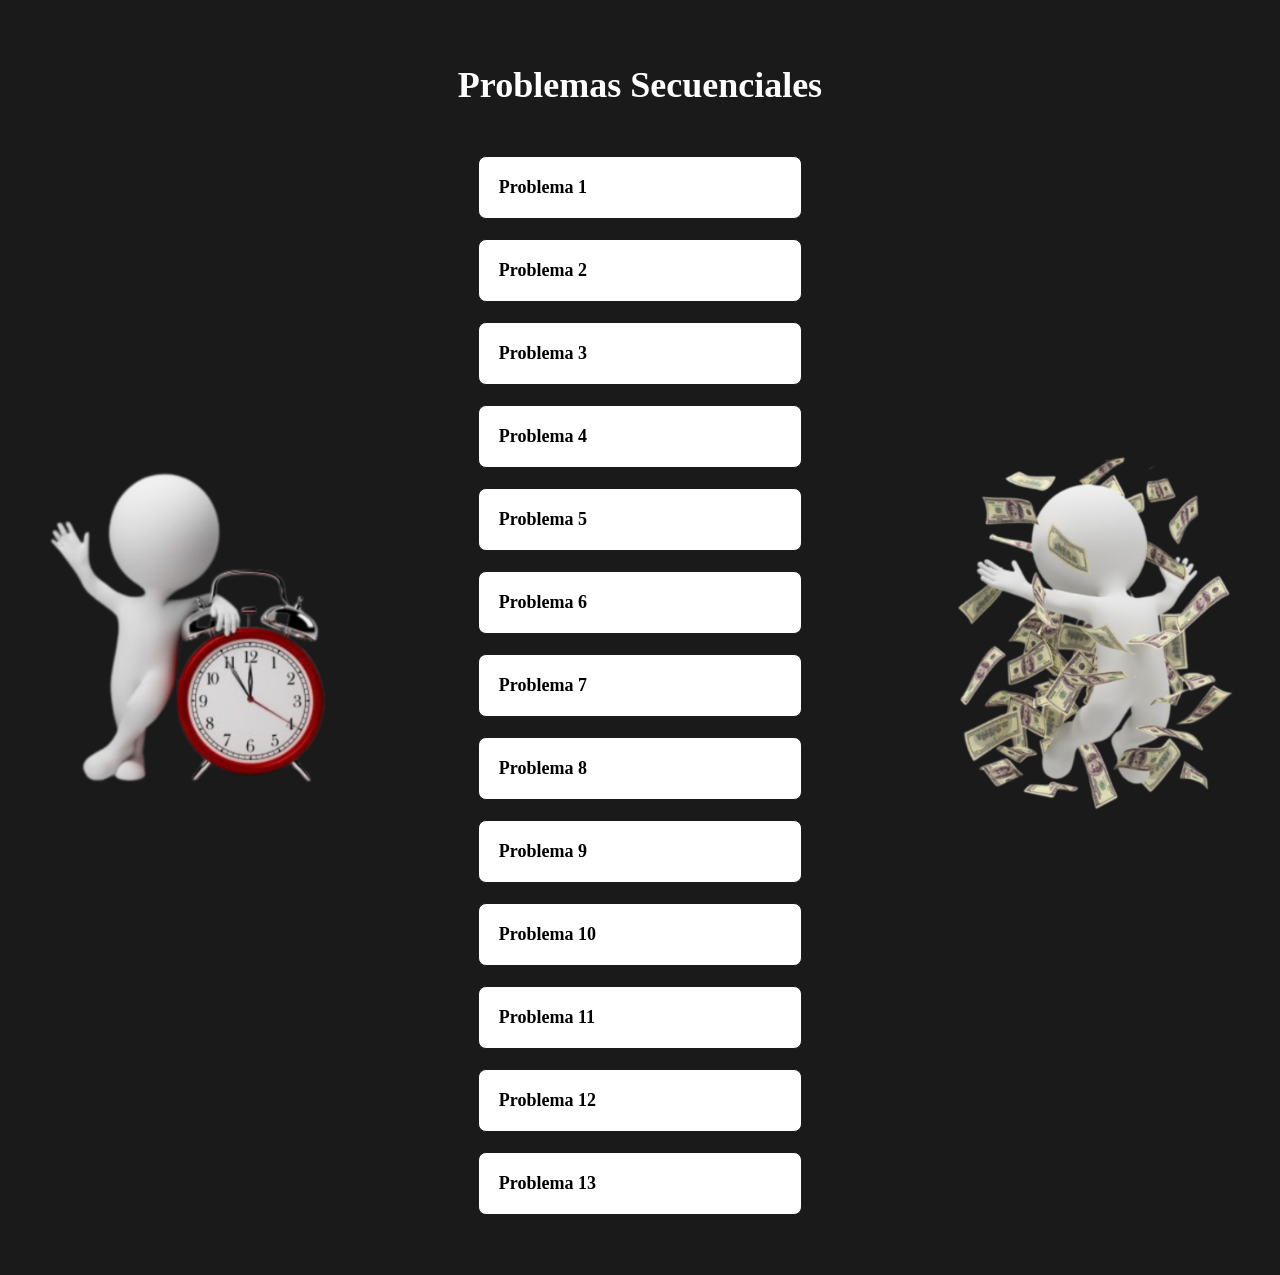
<file: Hanna_Holguin/index.html>
<!DOCTYPE html>
<html lang="en">
<head>
    <meta charset="UTF-8">
    <meta name="viewport" content="width=device-width, initial-scale=1.0">
    <title>Document</title>
    <link rel="stylesheet" href="styles/styles.css">
</head>
<body>
    <div class="contenedor-principal">
    <h1>Problemas Secuenciales</h1>
    
    <div class="menuBotones">
        <a href="secuenciales/index1.html" class="botonMenu">Problema 1</a>
        <a href="secuenciales/index2.html" class="botonMenu">Problema 2</a>
        <a href="secuenciales/index3.html" class="botonMenu">Problema 3</a>
        <a href="secuenciales/index4.html" class="botonMenu">Problema 4</a>
        <a href="secuenciales/index5.html" class="botonMenu">Problema 5</a>
        <a href="secuenciales/index6.html" class="botonMenu">Problema 6</a>
        <a href="secuenciales/index7.html" class="botonMenu">Problema 7</a>
        <a href="secuenciales/index8.html" class="botonMenu">Problema 8</a>
        <a href="secuenciales/index9.html" class="botonMenu">Problema 9</a>
        <a href="secuenciales/index10.html" class="botonMenu">Problema 10</a>
        <a href="secuenciales/index11.html" class="botonMenu">Problema 11</a>
        <a href="secuenciales/index12.html" class="botonMenu">Problema 12</a>
        <a href="secuenciales/index13.html" class="botonMenu">Problema 13</a>
    </div>

    <img src="images/tiempo.png" class="imgLateral imgIzq" alt="Decoración izquierda">
    <img src="images/dinero.png" class="imgLateral imgDer" alt="Decoración derecha">


</div>
    
</body>
</html>
</file>
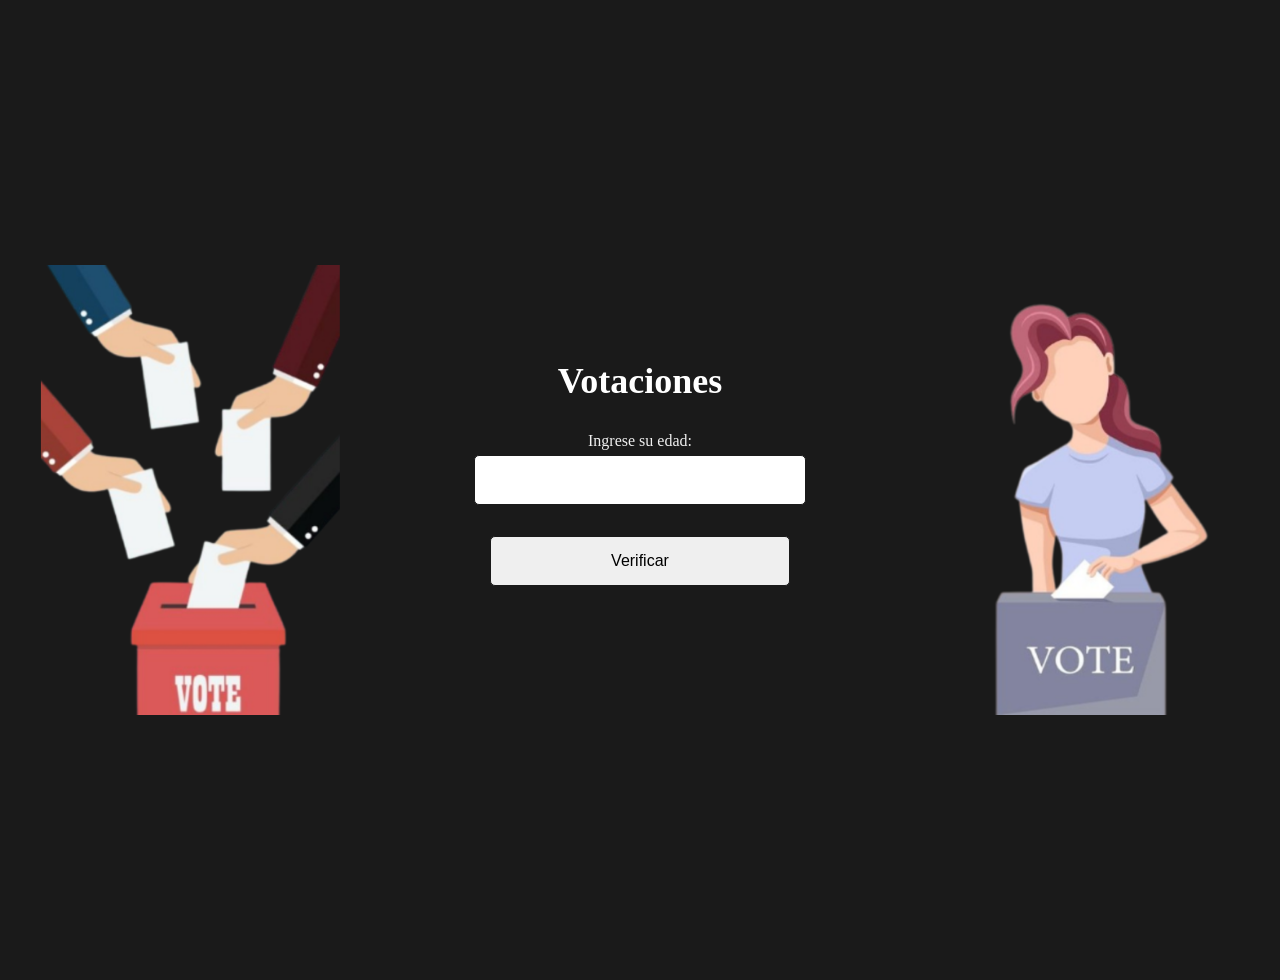
<file: Hanna_Holguin/secuenciales/index1.html>
<!DOCTYPE html>
<html lang="es">
<head>
    <meta charset="UTF-8">
    <meta name="viewport" content="width=device-width, initial-scale=1.0">
    <title>Problema 3.1</title>
    <link rel="stylesheet" href="../styles/styles.css">

</head>

<body>
    <h1>Votaciones</h1>

    <label for="edad">Ingrese su edad:</label>
    <input type="text" id="edad" name="edad"><br>
    <button onclick="votar()">Verificar</button><br>

    <img src="../images/votar1.png" class="imgLateral imgIzq" alt="Decoración izquierda">
    <img src="../images/votar2.png" class="imgLateral imgDer" alt="Decoración derecha">

    <p id="result"></p>
</body>
    <script src="../scripts/problema1.js" defer></script>
</html>
</file>
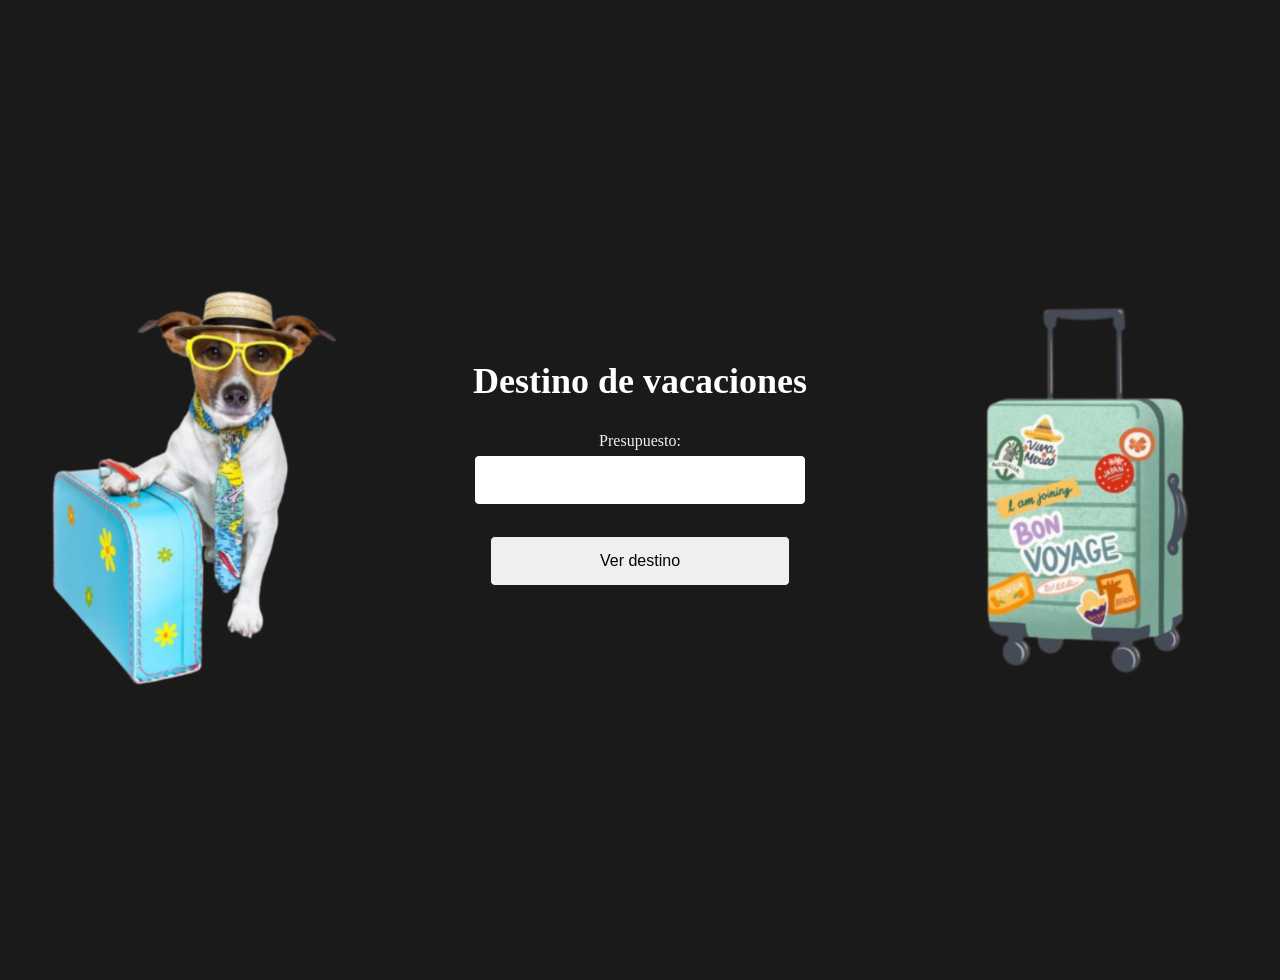
<file: Hanna_Holguin/secuenciales/index10.html>
<!DOCTYPE html>
<html lang="es">
<head>
    <meta charset="UTF-8">
    <meta name="viewport" content="width=device-width, initial-scale=1.0">
    <title>Problema 3.10</title>
    <link rel="stylesheet" href="../styles/styles.css">
</head>

<body>

    <h1>Destino de vacaciones</h1>

    <label for="dinero">Presupuesto: </label>
    <input type="text" id="dinero" name="dinero"><br>


    <button onclick="vacaciones()">Ver destino</button><br>

    <img src="../images/vacaiones.png" class="imgLateral imgIzq" alt="Decoración izquierda">
    <img src="../images/maleta.png" class="imgLateral imgDer" alt="Decoración derecha">

    <p id="result"></p>

</body>
    <script src="../scripts/problema10.js" defer></script>
</html>
</file>
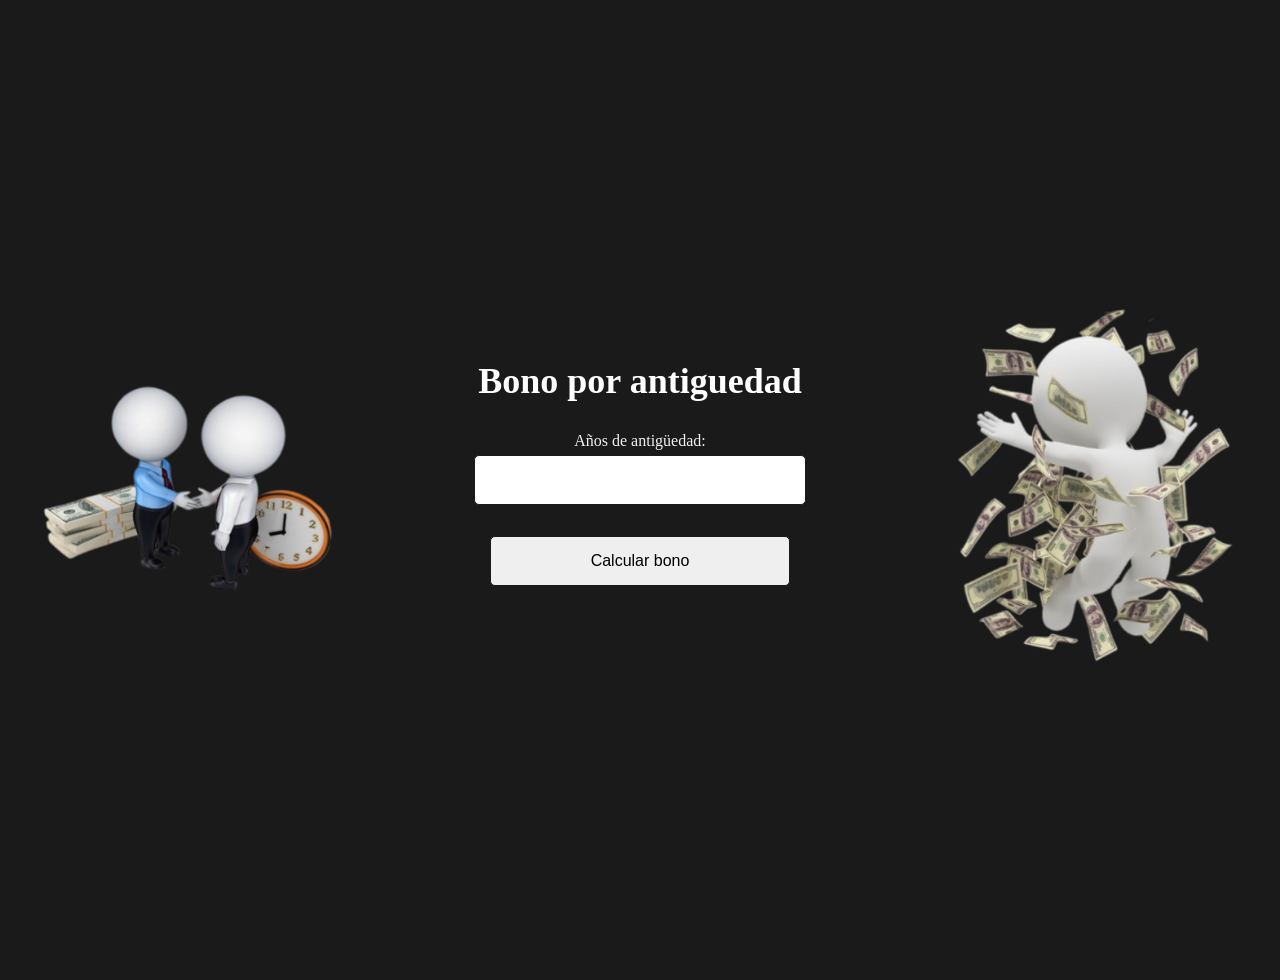
<file: Hanna_Holguin/secuenciales/index11.html>
<!DOCTYPE html>
<html lang="es">
<head>
    <meta charset="UTF-8">
    <meta name="viewport" content="width=device-width, initial-scale=1.0">
    <title>Problema 3.11</title>
    <link rel="stylesheet" href="../styles/styles.css">
</head>

<body>
    <h1>Bono por antiguedad</h2>

    <label for="antiguedad">Años de antigüedad: </label>
    <input type="text" id="antiguedad", name="antiguedad"><br>
    <button onclick="bono()">Calcular bono</button><br>

    <img src="../images/empleados.png" class="imgLateral imgIzq" alt="Decoración izquierda">
    <img src="../images/dinero.png" class="imgLateral imgDer" alt="Decoración derecha">

    <p id="result"></p>

</body>
    <script src="../scripts/problema11.js" defer></script>
</html>
</file>
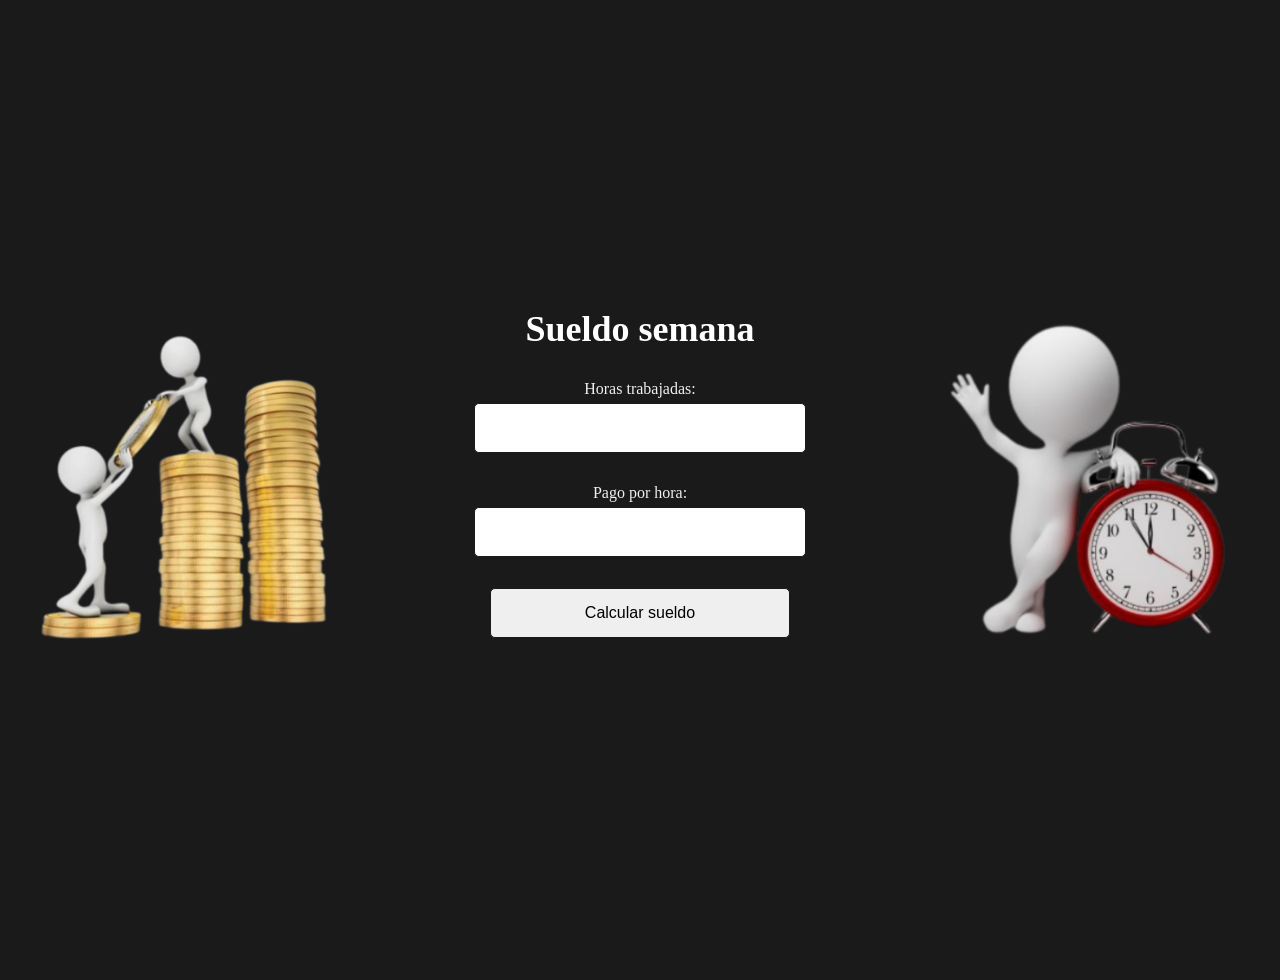
<file: Hanna_Holguin/secuenciales/index12.html>
<!DOCTYPE html>
<html lang="en">
<head>
    <meta charset="UTF-8">
    <meta name="viewport" content="width=device-width, initial-scale=1.0">
    <title>Problema 3.12</title>
    <link rel="stylesheet" href="../styles/styles.css">
</head>
<body>
    <h1>Sueldo semana</h1>
    
    <label for="horas">Horas trabajadas:</label>
    <input type="text" id="horas" name="horas"><br>

    <label for="pago">Pago por hora:</label>
    <input type="text" id="pago" name="pago"><br>

    <button onclick="calcular()">Calcular sueldo</button><br>

    <img src="../images/monedas1.png" class="imgLateral imgIzq" alt="Decoración izquierda">
    <img src="../images/tiempo.png" class="imgLateral imgDer" alt="Decoración derecha">
    
    <p id="result"></p> 

</body>
    <script src="../scripts/problema12.js" defer></script>
</html>
</file>
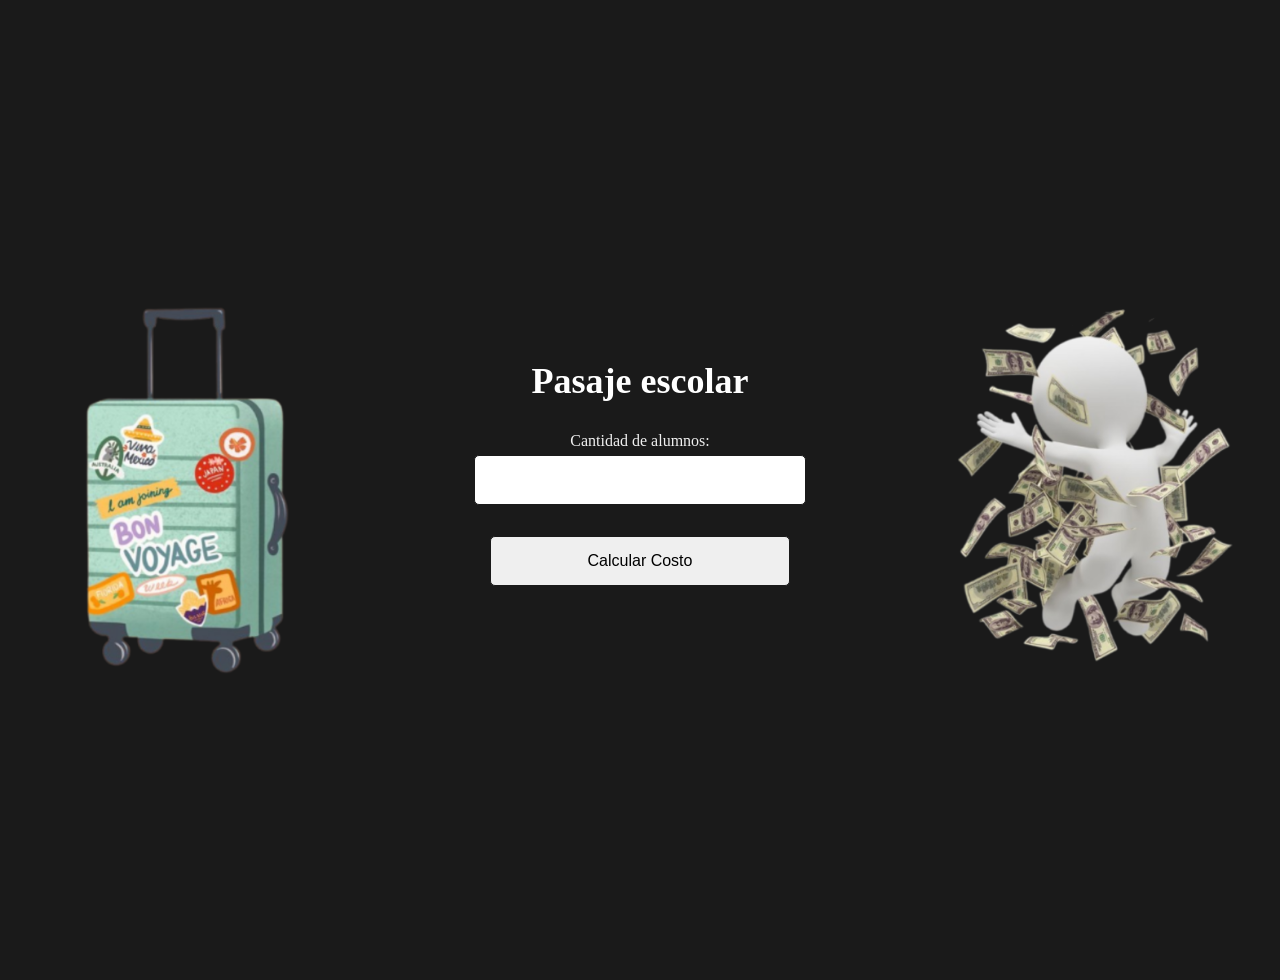
<file: Hanna_Holguin/secuenciales/index13.html>
<!DOCTYPE html>
<html lang="es">
<head>
    <meta charset="UTF-8">
    <title>Probelma 3.13</title>
    <link rel="stylesheet" href="../styles/styles.css">
</head>
<body>
    <h1>Pasaje escolar</h1>
    
    <label for="alumnos">Cantidad de alumnos:</label>
    <input type="text" id="alumnos" name="alumnos"><br>

    <button onclick="calcular()">Calcular Costo</button><br>
    
    <p id="result"></p>   

    <img src="../images/maleta.png" class="imgLateral imgIzq" alt="Decoración izquierda">
    <img src="../images/dinero.png" class="imgLateral imgDer" alt="Decoración derecha">

</body>
    <script src="../scripts/problema13.js" defer></script>
</html>
</file>
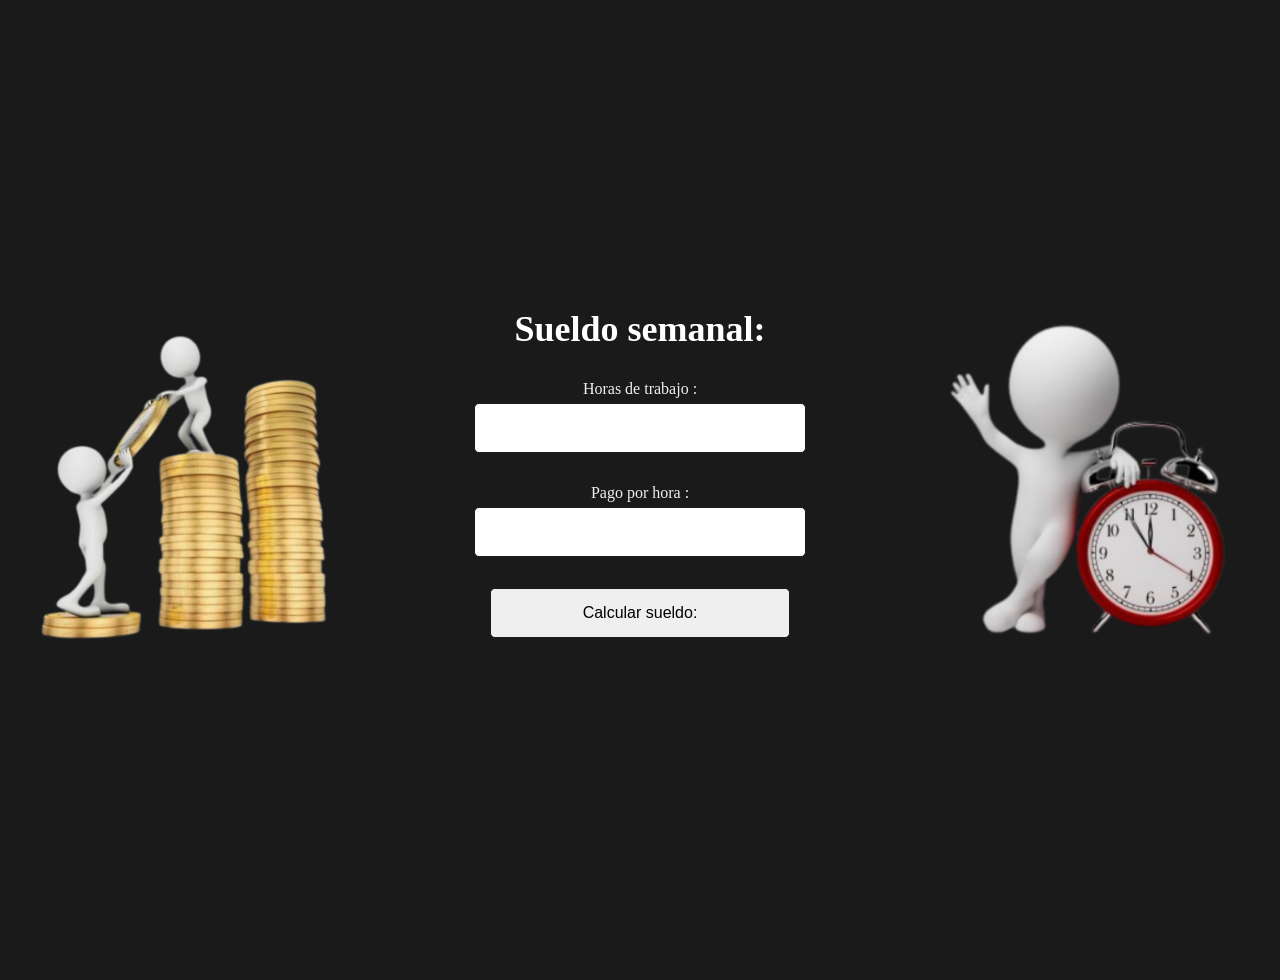
<file: Hanna_Holguin/secuenciales/index2.html>
<!DOCTYPE html>
<html lang="en">
<head>
    <meta charset="UTF-8">
    <meta name="viewport" content="width=device-width, initial-scale=1.0">
    <title>Problema 3.2</title>
    <link rel="stylesheet" href="../styles/styles.css">
</head>

<body>
    <h1>Sueldo semanal: </h1>
    <label for="horas">Horas de trabajo :</label>
    <input type="text" id="horas" name="horas"><br>
    <label for="pago">Pago por hora :</label>
    <input type="text" id="pago" name="pago"><br>
    <button onclick="sueldo()">Calcular sueldo:</button><br>

    <img src="../images/monedas1.png" class="imgLateral imgIzq" alt="Decoración izquierda">
    <img src="../images/tiempo.png" class="imgLateral imgDer" alt="Decoración derecha">

    <p id="result"></p>      
</body> 
   <script src="../scripts/problema2.js" defer></script> 
</html>
</file>
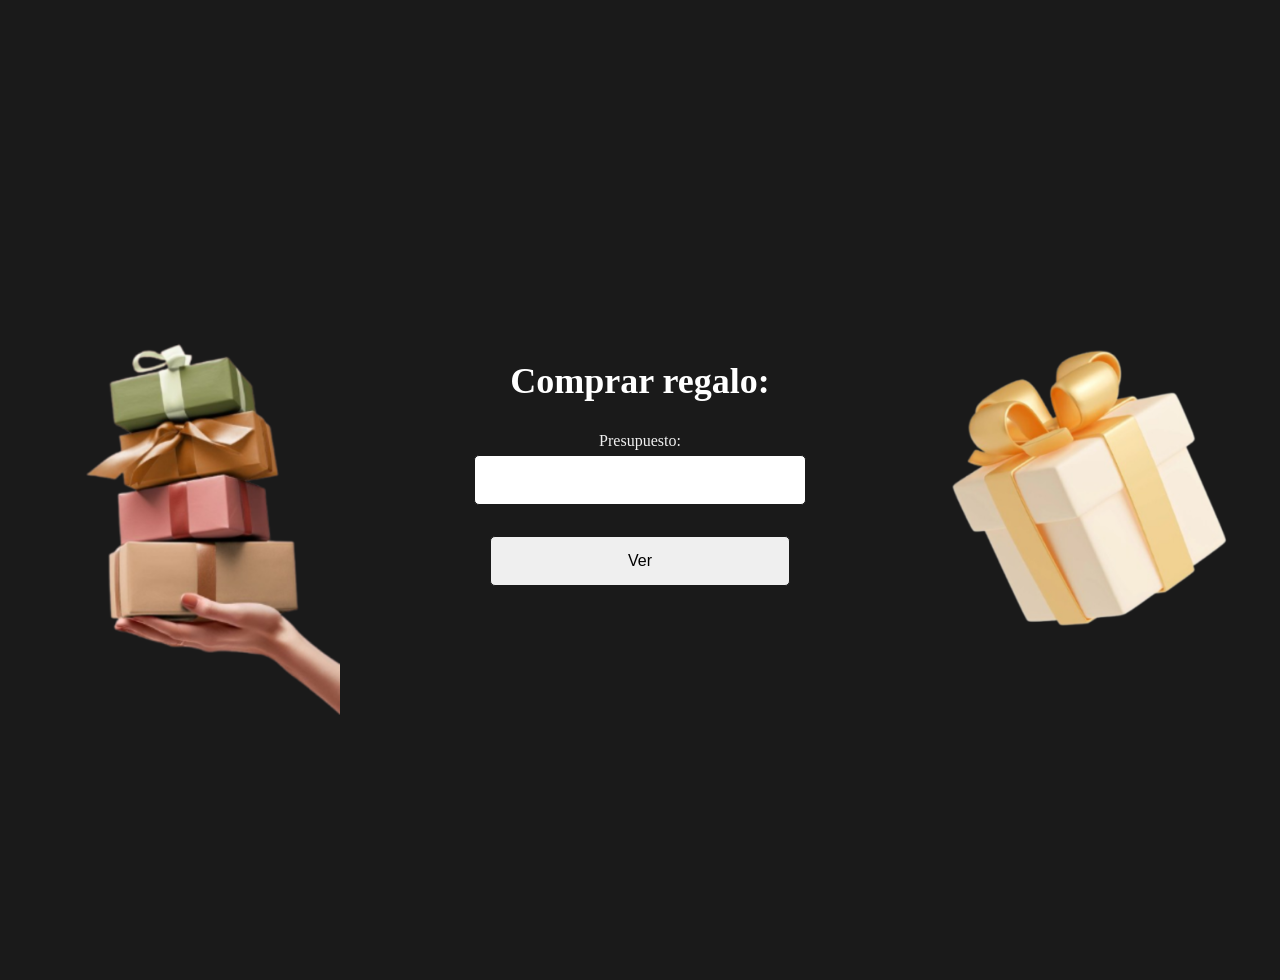
<file: Hanna_Holguin/secuenciales/index3.html>
<!DOCTYPE html>
<html lang="en">
<head>
    <meta charset="UTF-8">
    <meta name="viewport" content="width=device-width, initial-scale=1.0">
    <title>Probelma 3.3</title>
    <link rel="stylesheet" href="../styles/styles.css">
</head>
<body>
    <h1>Comprar regalo: </h1>

    <label for="dinero">Presupuesto: </label>
    <input type="text" id="dinero" name="dinero"><br>
    <button onclick="regalo()">Ver</button><br>

    <img src="../images/regalo1.png" class="imgLateral imgIzq" alt="Decoración izquierda">
    <img src="../images/regalo2.png" class="imgLateral imgDer" alt="Decoración derecha">

    <p id="result"></p>      
</body> 
   <script src="../scripts/problema3.js" defer></script> 
</html>
</file>
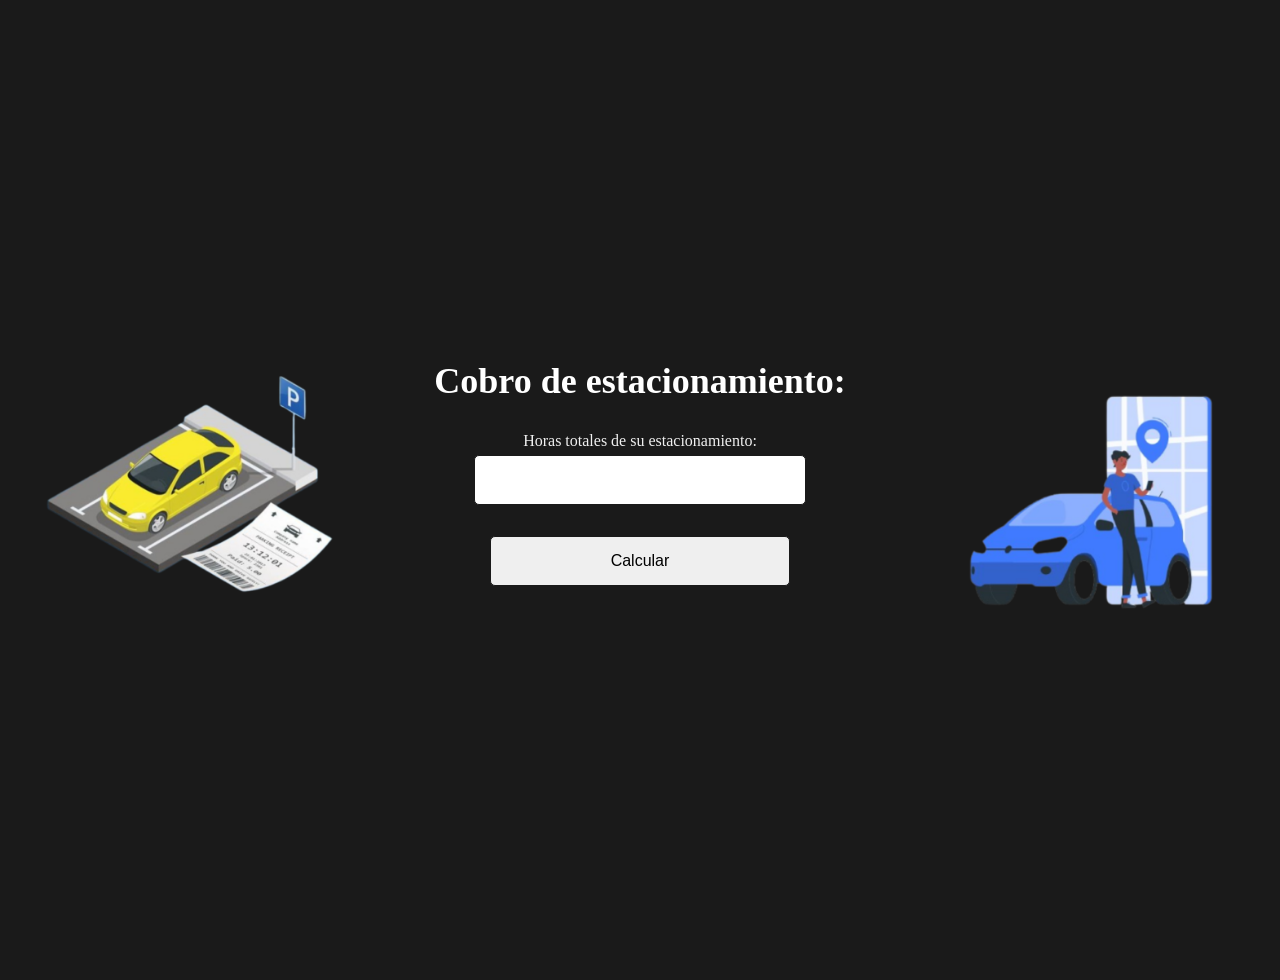
<file: Hanna_Holguin/secuenciales/index4.html>
<!DOCTYPE html>
<html lang="en">
<head>
    <meta charset="UTF-8">
    <meta name="viewport" content="width=device-width, initial-scale=1.0">
    <title>Problema 3.4</title>
    <link rel="stylesheet" href="../styles/styles.css">
</head>
<body>
    <h1>Cobro de estacionamiento: </h1>

    <label for="horas">Horas totales de su estacionamiento:</label>
    <input type="text" id="horas" name="horas"><br>
    <button onclick="tarifa()">Calcular</button><br>

    <img src="../images/estacionamiento1.png" class="imgLateral imgIzq" alt="Decoración izquierda">
    <img src="../images/estacionamiento2.png" class="imgLateral imgDer" alt="Decoración derecha">

    <p id="result"></p>      
</body> 
   <script src="../scripts/problema4.js" defer></script> 
</html>
</file>
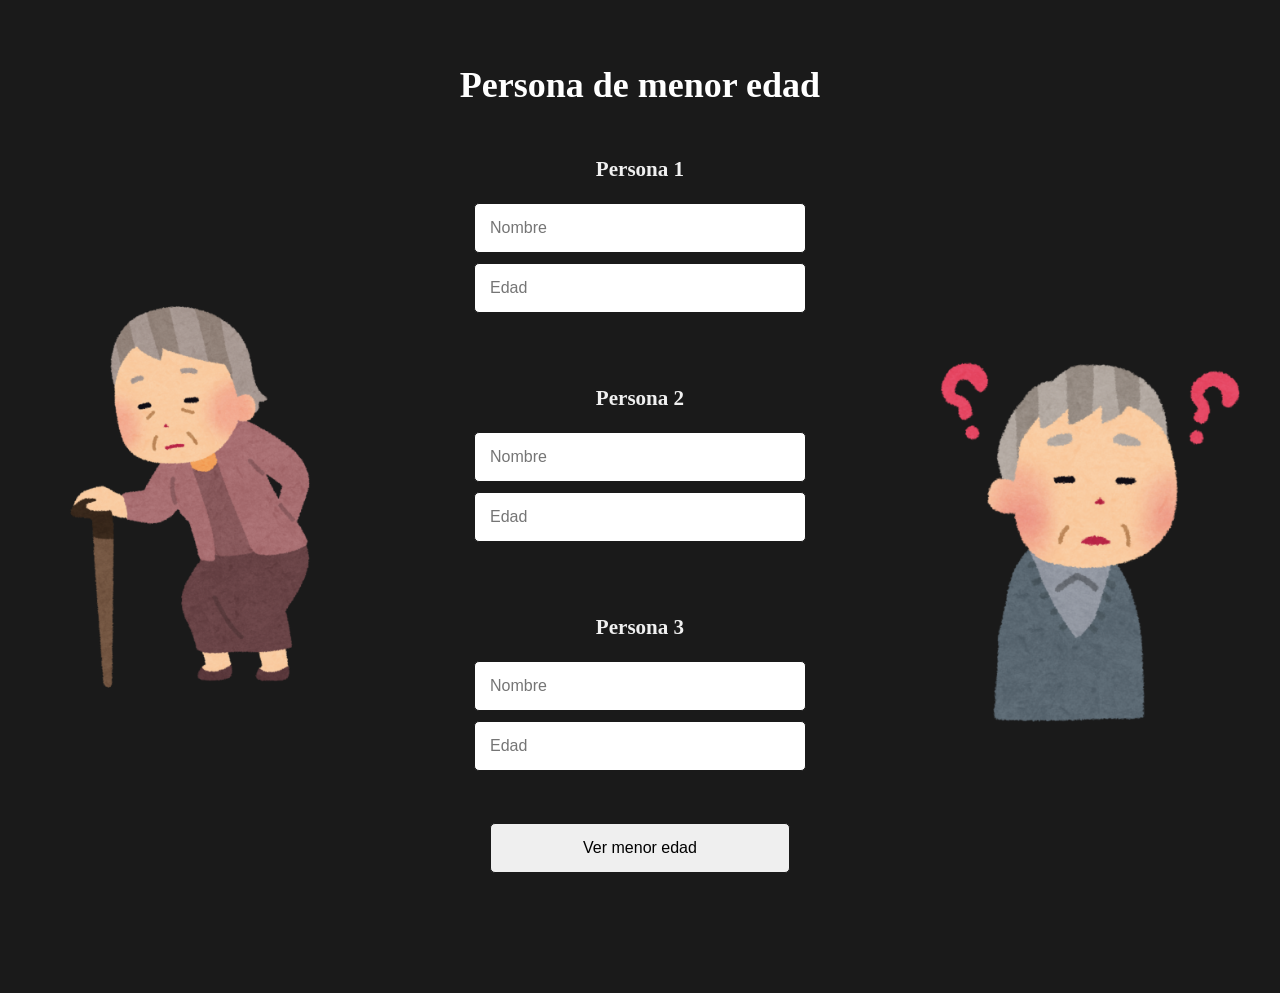
<file: Hanna_Holguin/secuenciales/index5.html>
<!DOCTYPE html>
<html lang="es">
<head>
    <meta charset="UTF-8">
    <meta name="viewport" content="width=device-width, initial-scale=1.0">
    <title>Problema 3.5</title>
    <link rel="stylesheet" href="../styles/styles.css">
</head>

<body>

    <h1>Persona de menor edad</h1>

    <h3>Persona 1</h3>
    <input type="text" id="nombre1" placeholder="Nombre">
    <input type="text" id="edad1" placeholder="Edad"><br><br>

    <h3>Persona 2</h3>
    <input type="text" id="nombre2" placeholder="Nombre">
    <input type="text" id="edad2" placeholder="Edad"><br><br>

    <h3>Persona 3</h3>
    <input type="text" id="nombre3" placeholder="Nombre">
    <input type="text" id="edad3" placeholder="Edad"><br><br>

    <button onclick="menorEdad()">Ver menor edad</button><br><br>

    <img src="../images/adulto1.png" class="imgLateral imgIzq" alt="Decoración izquierda">
    <img src="../images/adulto2.png" class="imgLateral imgDer" alt="Decoración derecha">

    <p id="result"></p>

</body>
    <script src="../scripts/problema5.js" defer></script>
</html>
</file>
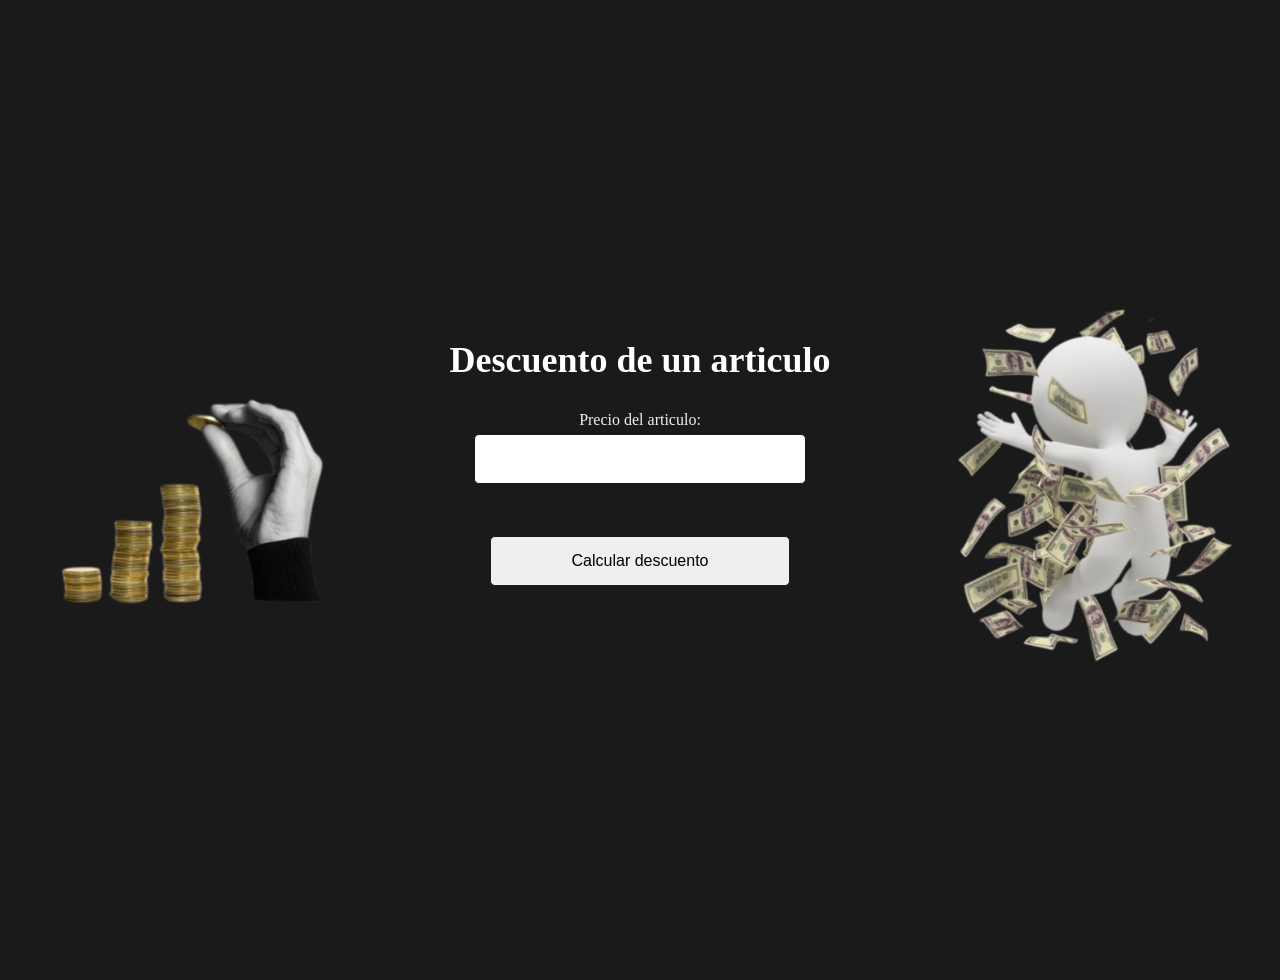
<file: Hanna_Holguin/secuenciales/index6.html>
<!DOCTYPE html>
<html lang="es">
<head>
    <meta charset="UTF-8">
    <meta name="viewport" content="width=device-width, initial-scale=1.0">
    <title>Problema 3.6</title>
    <link rel="stylesheet" href="../styles/styles.css">
</head>

<body>
    <h1>Descuento de un articulo</h1>
    <label for="precio">Precio del articulo: </label>
    <input type="text" id="precio" name="precio"><br><br>
    <button onclick="descuento()">Calcular descuento</button><br><br>

    <img src="../images/monedas2.png" class="imgLateral imgIzq" alt="Decoración izquierda">
    <img src="../images/dinero.png" class="imgLateral imgDer" alt="Decoración derecha">

    <p id="result"></p>
</body>
    <script src="../scripts/problema6.js" defer></script>
</html>
</file>
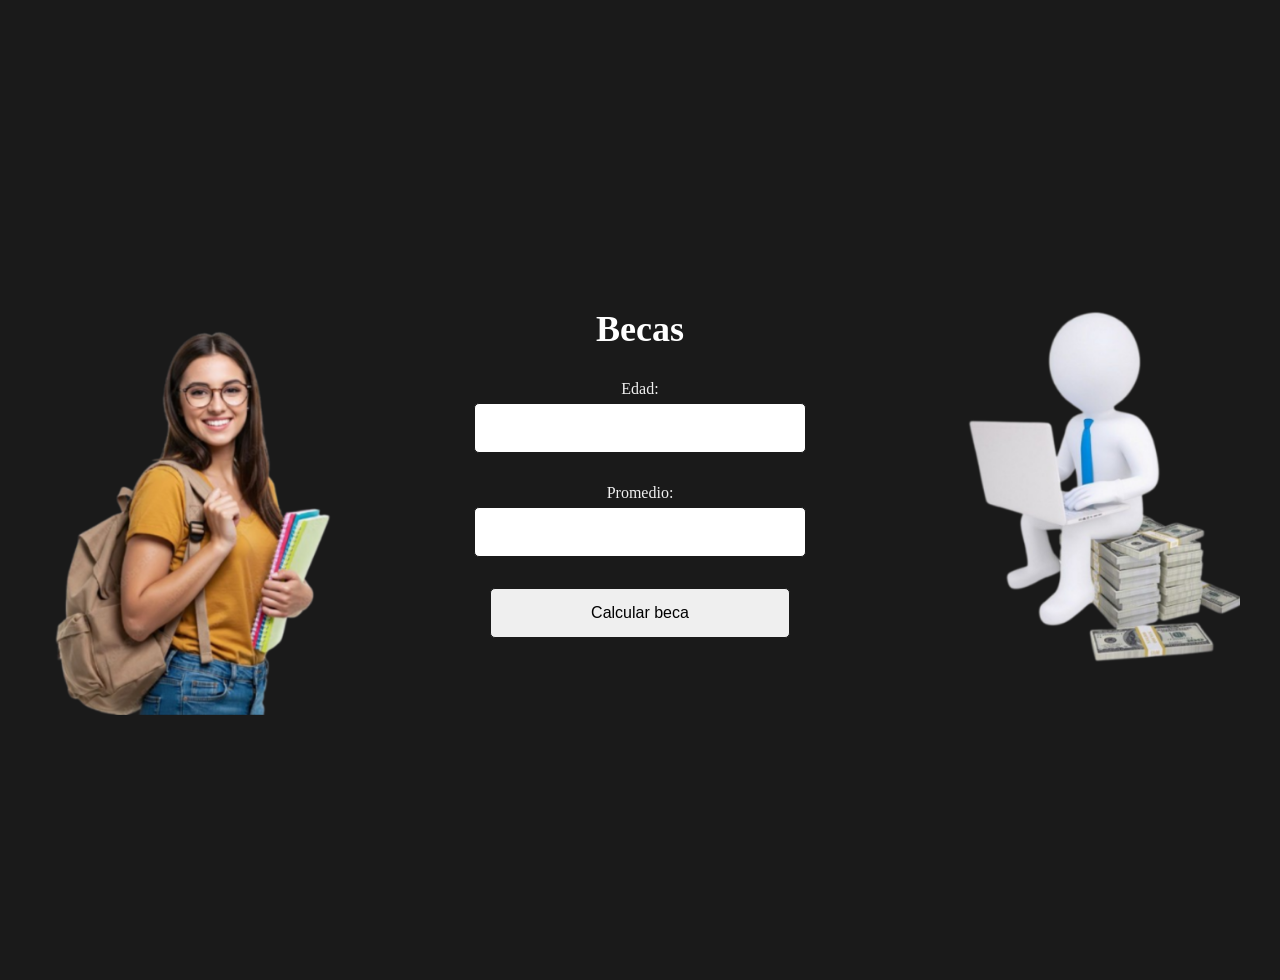
<file: Hanna_Holguin/secuenciales/index7.html>
<!DOCTYPE html>
<html lang="es">
<head>
    <meta charset="UTF-8">
    <meta name="viewport" content="width=device-width, initial-scale=1.0">
    <title>Problema 3.7</title>
    <link rel="stylesheet" href="../styles/styles.css">
</head>

<body>

    <h1>Becas</h1>

    <label for="edad">Edad:</label>
    <input type="text" id="edad" name="edad"><br>
    <label for="promedio">Promedio:</label>
    <input type="text" id="promedio" name="edad"><br>
    <button onclick="beca()">Calcular beca</button><br>

    <img src="../images/estudiante.png" class="imgLateral imgIzq" alt="Decoración izquierda">
    <img src="../images/trabajador.png" class="imgLateral imgDer" alt="Decoración derecha">

    <p id="result"></p>
</body>
    <script src="../scripts/problema7.js" defer></script>
</html>
</file>
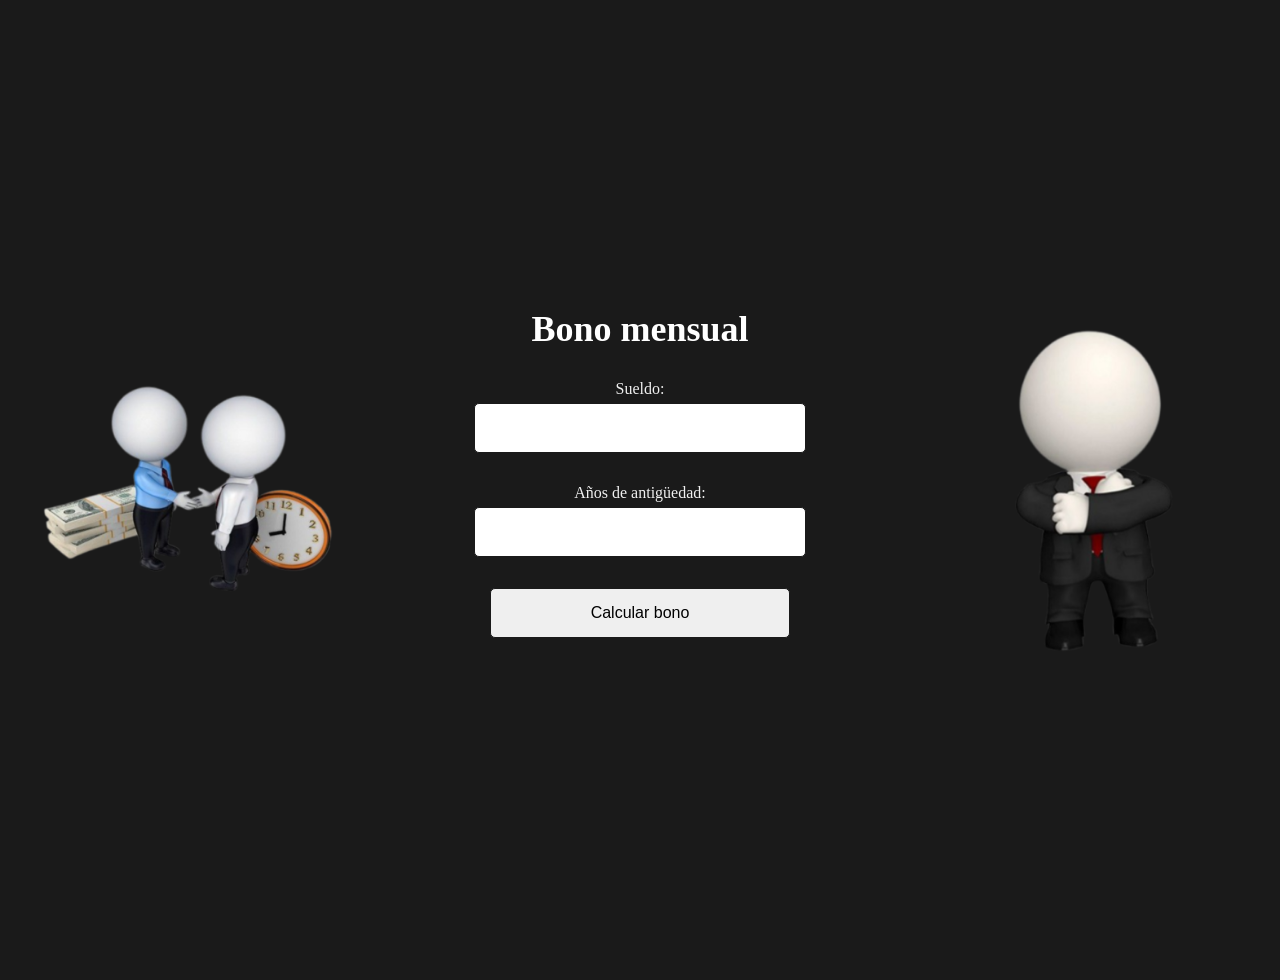
<file: Hanna_Holguin/secuenciales/index8.html>
<!DOCTYPE html>
<html lang="es">
<head>
    <meta charset="UTF-8">
    <meta name="viewport" content="width=device-width, initial-scale=1.0">
    <title>Problema 3.8</title>
    <link rel="stylesheet" href="../styles/styles.css">
</head>

<body>
    <h1>Bono mensual</h1>

    <label for="sueldo">Sueldo:</label>
    <input type="text" id="sueldo" name="sueldo"><br>
    <label for="antiguedad">Años de antigüedad:</label>
    <input type="text" id="antiguedad" name="antiguedad"><br>
    <button onclick="bono()">Calcular bono</button><br>

    <img src="../images/empleados.png" class="imgLateral imgIzq" alt="Decoración izquierda">
    <img src="../images/empleado.png" class="imgLateral imgDer" alt="Decoración derecha">

    <p id="result"></p>

</body>
    <script src="../scripts/problema8.js" defer></script>
</html>
</file>
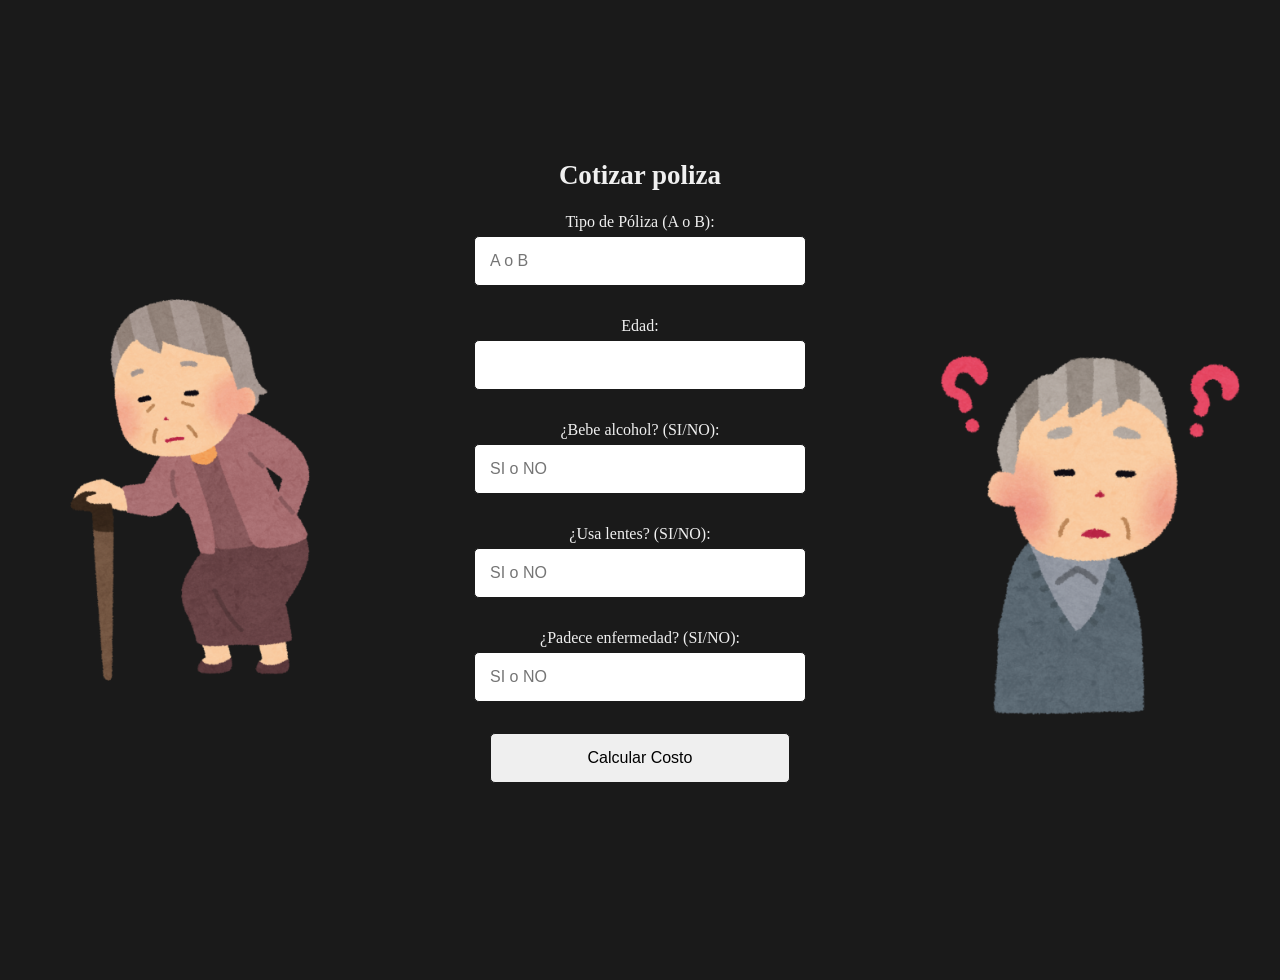
<file: Hanna_Holguin/secuenciales/index9.html>
<!DOCTYPE html>
<html lang="en">
<head>
    <meta charset="UTF-8">
    <meta name="viewport" content="width=device-width, initial-scale=1.0">
    <title>Cotizador de Seguros</title>
    <link rel="stylesheet" href="../styles/styles.css">
</head>
<body>
    <h2>Cotizar poliza</h2>
    
    <label for="tipo">Tipo de Póliza (A o B):</label>
    <input type="text" id="tipo" name="tipo" placeholder="A o B"><br>

    <label for="edad">Edad:</label>
    <input type="number" id="edad" name="edad"><br>

    <label for="alcohol">¿Bebe alcohol? (SI/NO):</label>
    <input type="text" id="alcohol" name="alcohol" placeholder="SI o NO"><br>

    <label for="lentes">¿Usa lentes? (SI/NO):</label>
    <input type="text" id="lentes" name="lentes" placeholder="SI o NO"><br>

    <label for="enfermedad">¿Padece enfermedad? (SI/NO):</label>
    <input type="text" id="enfermedad" name="enfermedad" placeholder="SI o NO""><br>

    <button onclick="calcular()">Calcular Costo</button><br>

    <img src="../images/adulto1.png" class="imgLateral imgIzq" alt="Decoración izquierda">
    <img src="../images/adulto2.png" class="imgLateral imgDer" alt="Decoración derecha">
    
    <p id="result"></p> 

</body>
    <script src="../scripts/problema9.js" defer></script>
</html>
</file>
<file: Hanna_Holguin/styles/styles.css>
body {
    font-family: 'Times New Roman', Times, serif;
    font-size: 18px;
    padding: 40px;
    background-color: #1a1a1a;
    color: #f0f0f0;
    margin: 0;

    display: flex;
    flex-direction: column;
    justify-content: center;
    align-items: center;
    min-height: 100vh;
    position: relative;
}

label {
    display: block;
    width: 300px;
    margin: 0 auto 5px auto;
    text-align: center;
    font-size: 16px;
}

input, button {
    display: block;
    width: 300px;
    margin: 0 auto 10px auto;
    padding: 15px;
    border-radius: 5px;
    border: 1px solid #1a1a1a;
    font-size: 16px;
    color: #000000;
    
}

button {
    cursor: pointer;
}

#result {
    margin-top: 10px;
    text-align: center;
}

/*imagenes*/

.imgLateral {
    position: absolute;
    top: 50%;     
    bottom: 0;  
    transform: translateY(-50%);
    width: 300px; 
    height: auto;
    
    object-fit: cover;
    box-sizing: border-box; 
    padding: 0; 
    background-color: #1a1a1a;
}

/* Posición específica */
.imgIzq {
    left: 40px; 
}

.imgDer {
    right: 40px; 
}



/*index exterior--------------------------------------*/


h1 {
    color: #ffffff;
    margin-bottom: 30px;
}

.menuBotones {
    display: grid;
    gap: 20px;
    padding: 20px;
}

.botonMenu {
    display: block;
    padding: 20px;
    
    background-color: #ffffff;
    color: #000000;
    text-decoration: none; 
    border: 1px solid #1a1a1a;
    border-radius: 8px;
    font-weight: bold;
    transition: all 0.3s ease;
}

.botonMenu:hover {
    background-color: #073d4c;

}

button:hover {
    background-color: #073d4c; 
   
}

.seleccionado {
    background-color: #073d4c !important;
    color: white;
    border: 2px solid #000;
}
</file>
